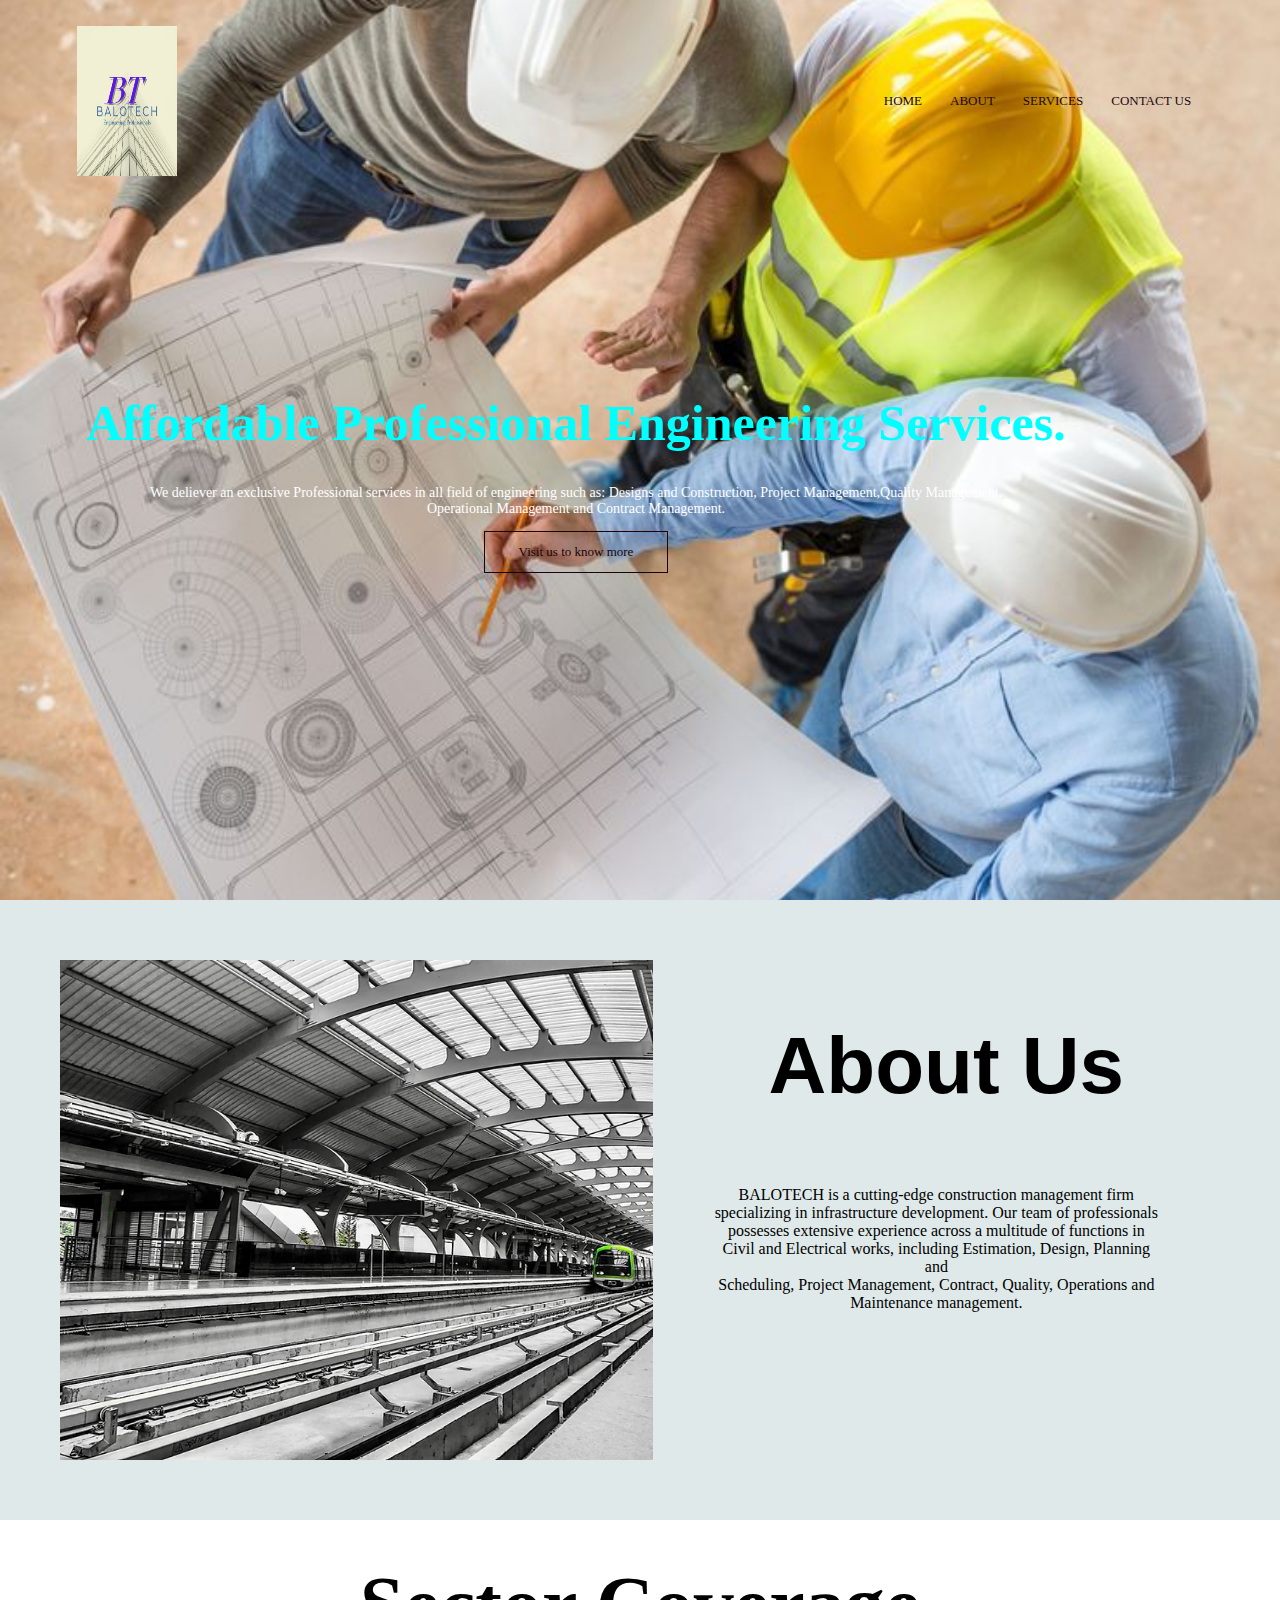
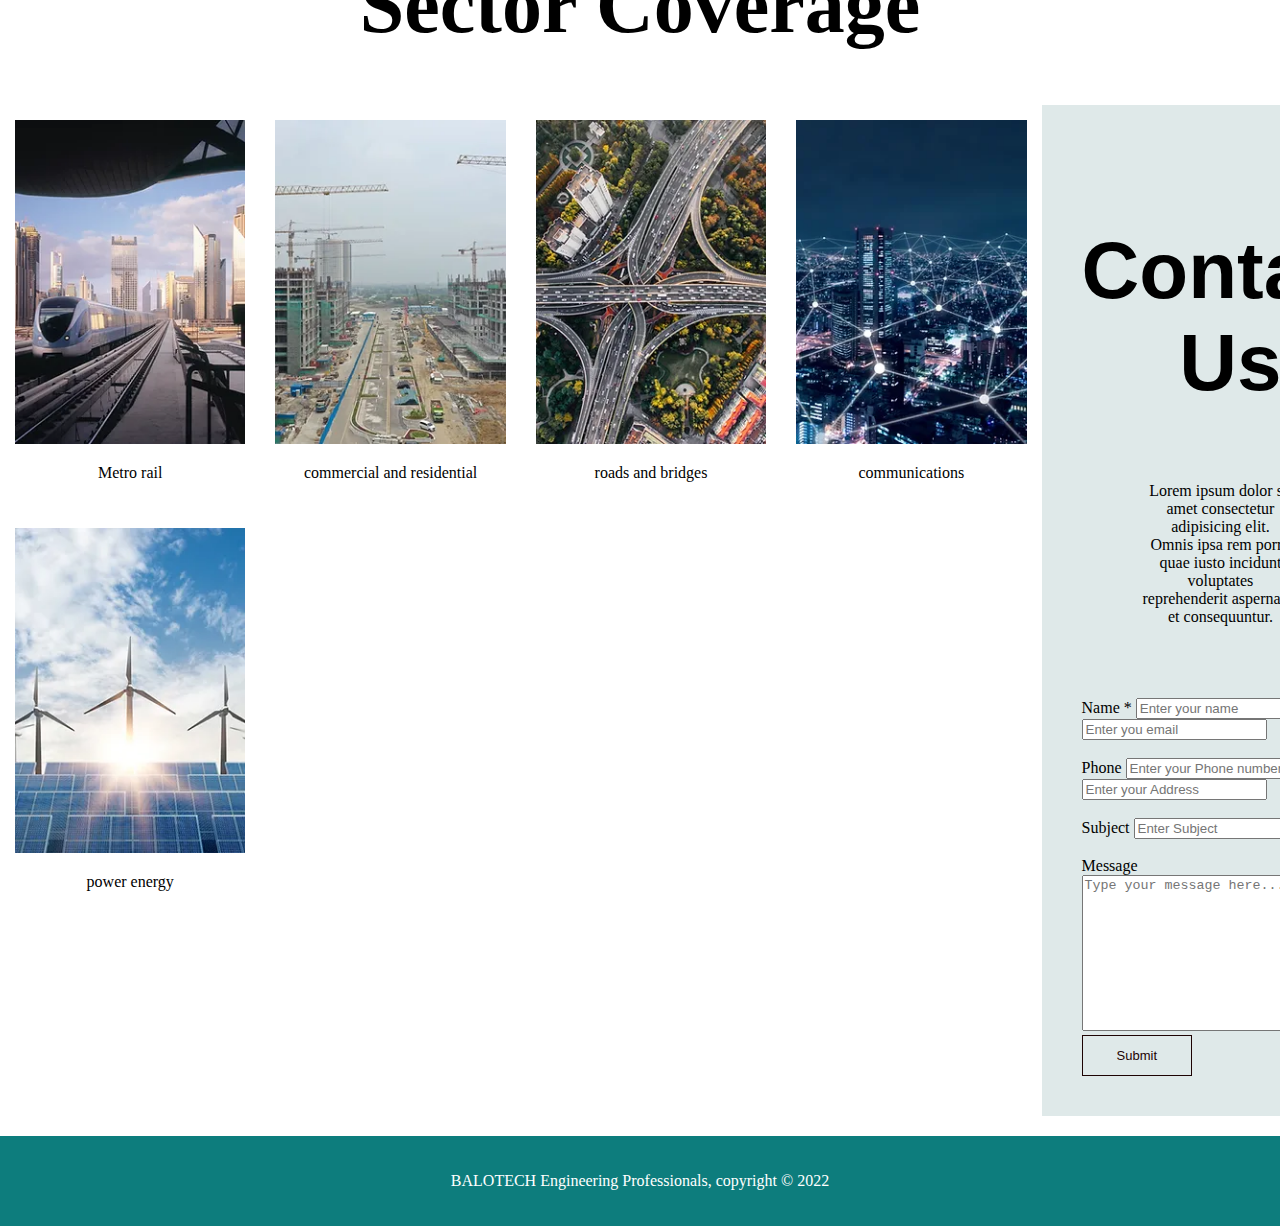
<file: index.html>
<!DOCTYPE html>
<html lang="en">
<head>
    <meta charset="UTF-8">
    <meta http-equiv="X-UA-Compatible" content="IE=edge">
    <meta name="viewport" content="width=device-width, initial-scale=1.0">
    <title>BALOTECH Engineering Professionals</title>
    <link rel="stylesheet" href="style.css">
</head>
<body>
    <section class="header">
        <nav>
            <img src="pictures/download.jpg" alt="" height="150px" width="100px">
        
        <div class="nav-links">
            <ul>
                <li class="current"><a href="index.html">Home</a></li>
                <li><a href="#About Us">About</a></li>
                <li><a href="services.html">Services</a></li>
                <li><a href="#Contact Us">Contact Us</a></li>
            </ul>

        </div>
    </nav>
    <div class="text-box">
        <h1> Affordable Professional Engineering Services.</h1>
        <p>We deliever an exclusive Professional services in all field of engineering such as: Designs and Construction, Project Management,Quality Management,<br> Operational Management and Contract Management. </p>
     <a href="#Contact Us" class="button1">Visit us to know more</a>

    </div>
    </section>

    <section class="container">
<img src="project1/home page/about us.webp" alt="this is an image" height="500px" width="50%">

<div class="image content">
    <a name="About Us"></a>
    <h1> About Us</h1>
    <p>BALOTECH is a cutting-edge construction management firm <br> specializing in infrastructure development. Our team of professionals <br>
        possesses extensive experience across a multitude of functions in <br> Civil and Electrical works, including Estimation, Design, Planning and <br> Scheduling, Project Management, Contract, Quality, Operations and <br> Maintenance management.</p>
</div>

    </section>
<section>
<div class="section">
<h1>Sector Coverage</h1>
<div id="box">
<img title="Metro rail" src="project1/home page/metro rail.webp" alt="" width="100%"> <p>Metro rail</p>
</div>
<div id="box">
<img title="commercial and residentials" src="project1/home page/commercial+residential.webp" alt="" width="100%"> <p>commercial and residential</p>
</div>
<div id="box">
<img title="road and bridges" src="project1/home page/roads and bridges.webp" alt="" width="100%"> <p>roads and bridges</p>
</div>
<div id="box">
<img title="communications" src="project1/home page/communications.webp" alt="" width="100%"> <p>communications</p>
</div>
<div id="box">
<img title="power energy" src="project1/home page/power energy.webp" alt="" width="100%"> <p>power energy</p>
</div>
</div>
</section>

<section class="container">
<div id="case">
    <a name="Contact Us"></a>
<h1>Contact Us</h1>
<p>Lorem ipsum dolor sit amet consectetur adipisicing elit. <br> Omnis ipsa rem porro quae iusto incidunt voluptates <br> reprehenderit aspernatur et consequuntur.</p><br><br>
<form>
<label for="name">Name *</label>
<input type="text" placeholder="Enter your name"> <label for="email">Email*</label> <input type="email"
placeholder="Enter you email"><br><br>
<label for="pnumber">Phone</label>
<input type="number" placeholder="Enter your Phone number"> <label for="address">Address</label> <input type="address" placeholder="Enter your Address"><br><br>
<label for="subject">Subject</label> <input type="text" placeholder="Enter Subject"><br><br>
<label for="message">Message</label> <br><textarea name="message" id="message" cols="30" rows="10" placeholder="Type your message here...."></textarea><br>
<button class="button1" type="submit">Submit</button>
</div>
</form>
<img src="project1/home page/contact us.webp" alt="" width="50%" height="800px">
</section>


  <footer>
        <p>BALOTECH Engineering Professionals, copyright &COPY; 2022</p>
    </footer>

        
    </body>
</html>
</file>
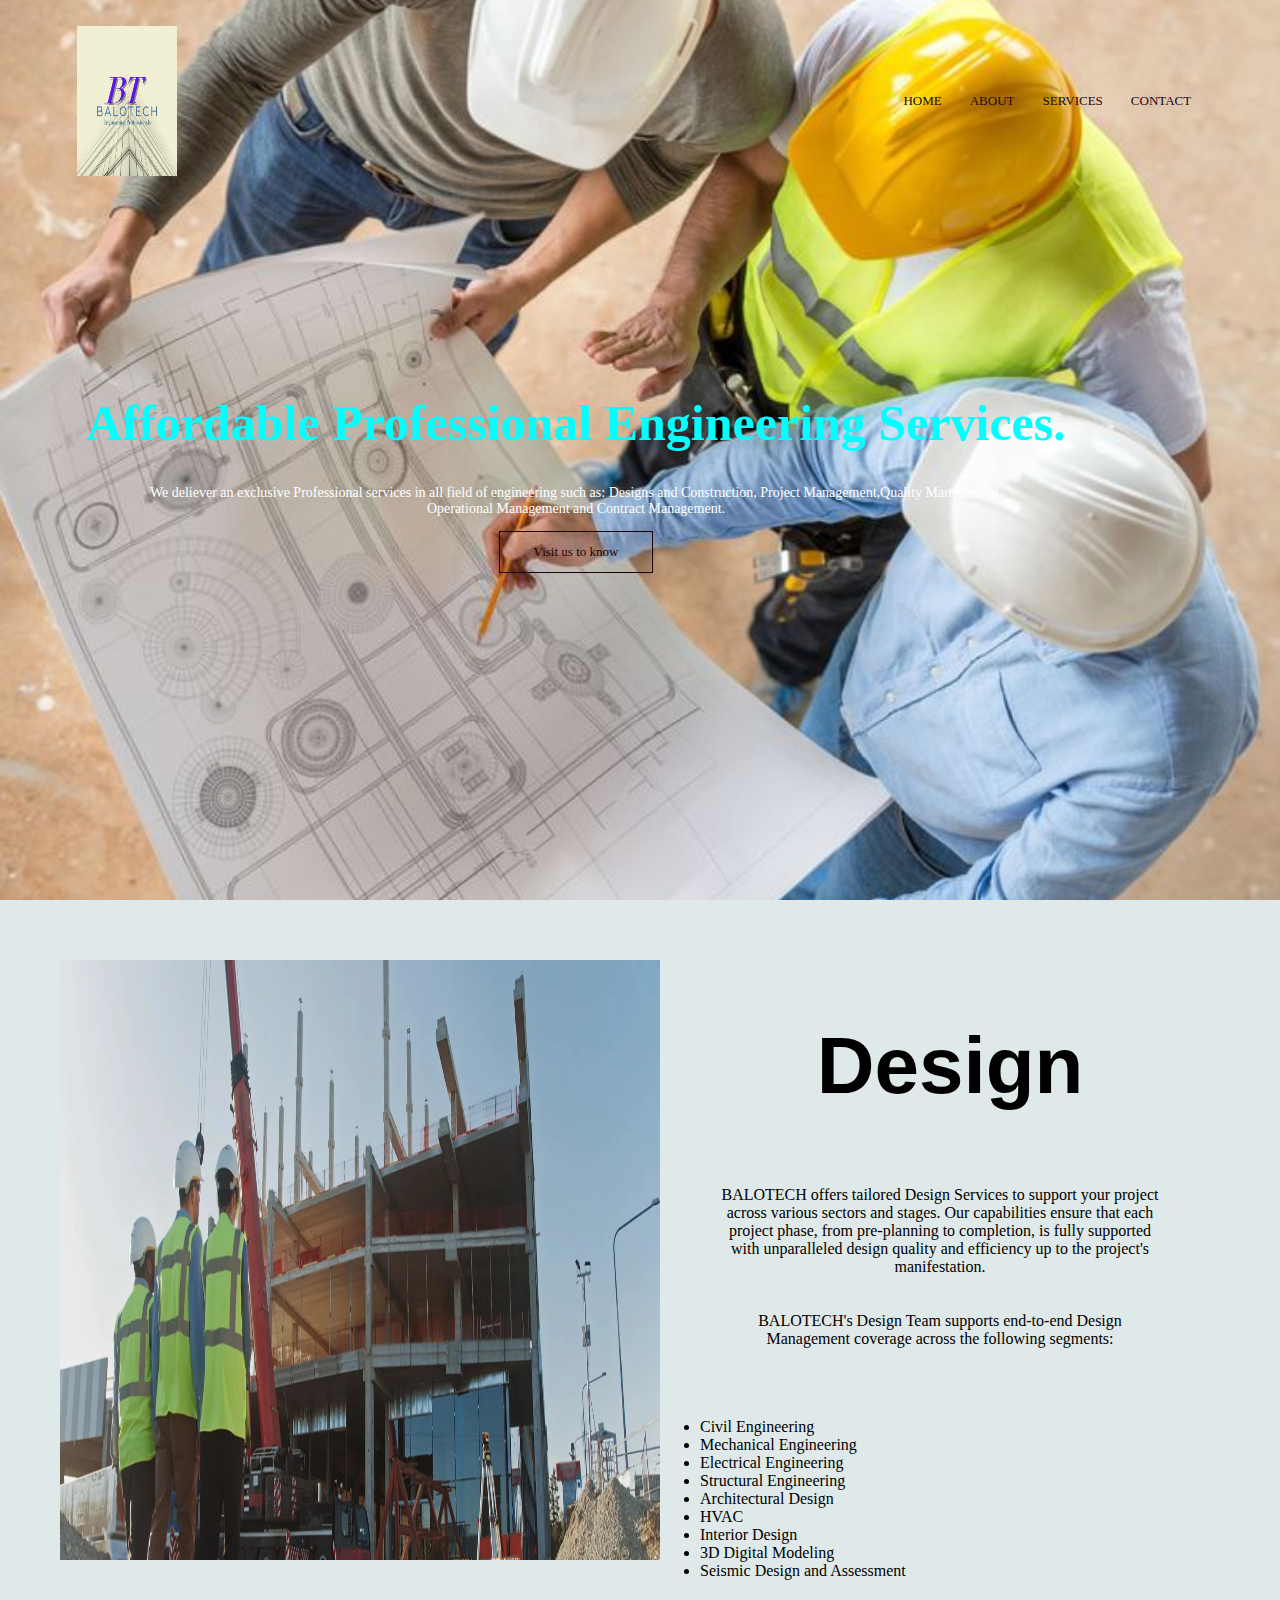
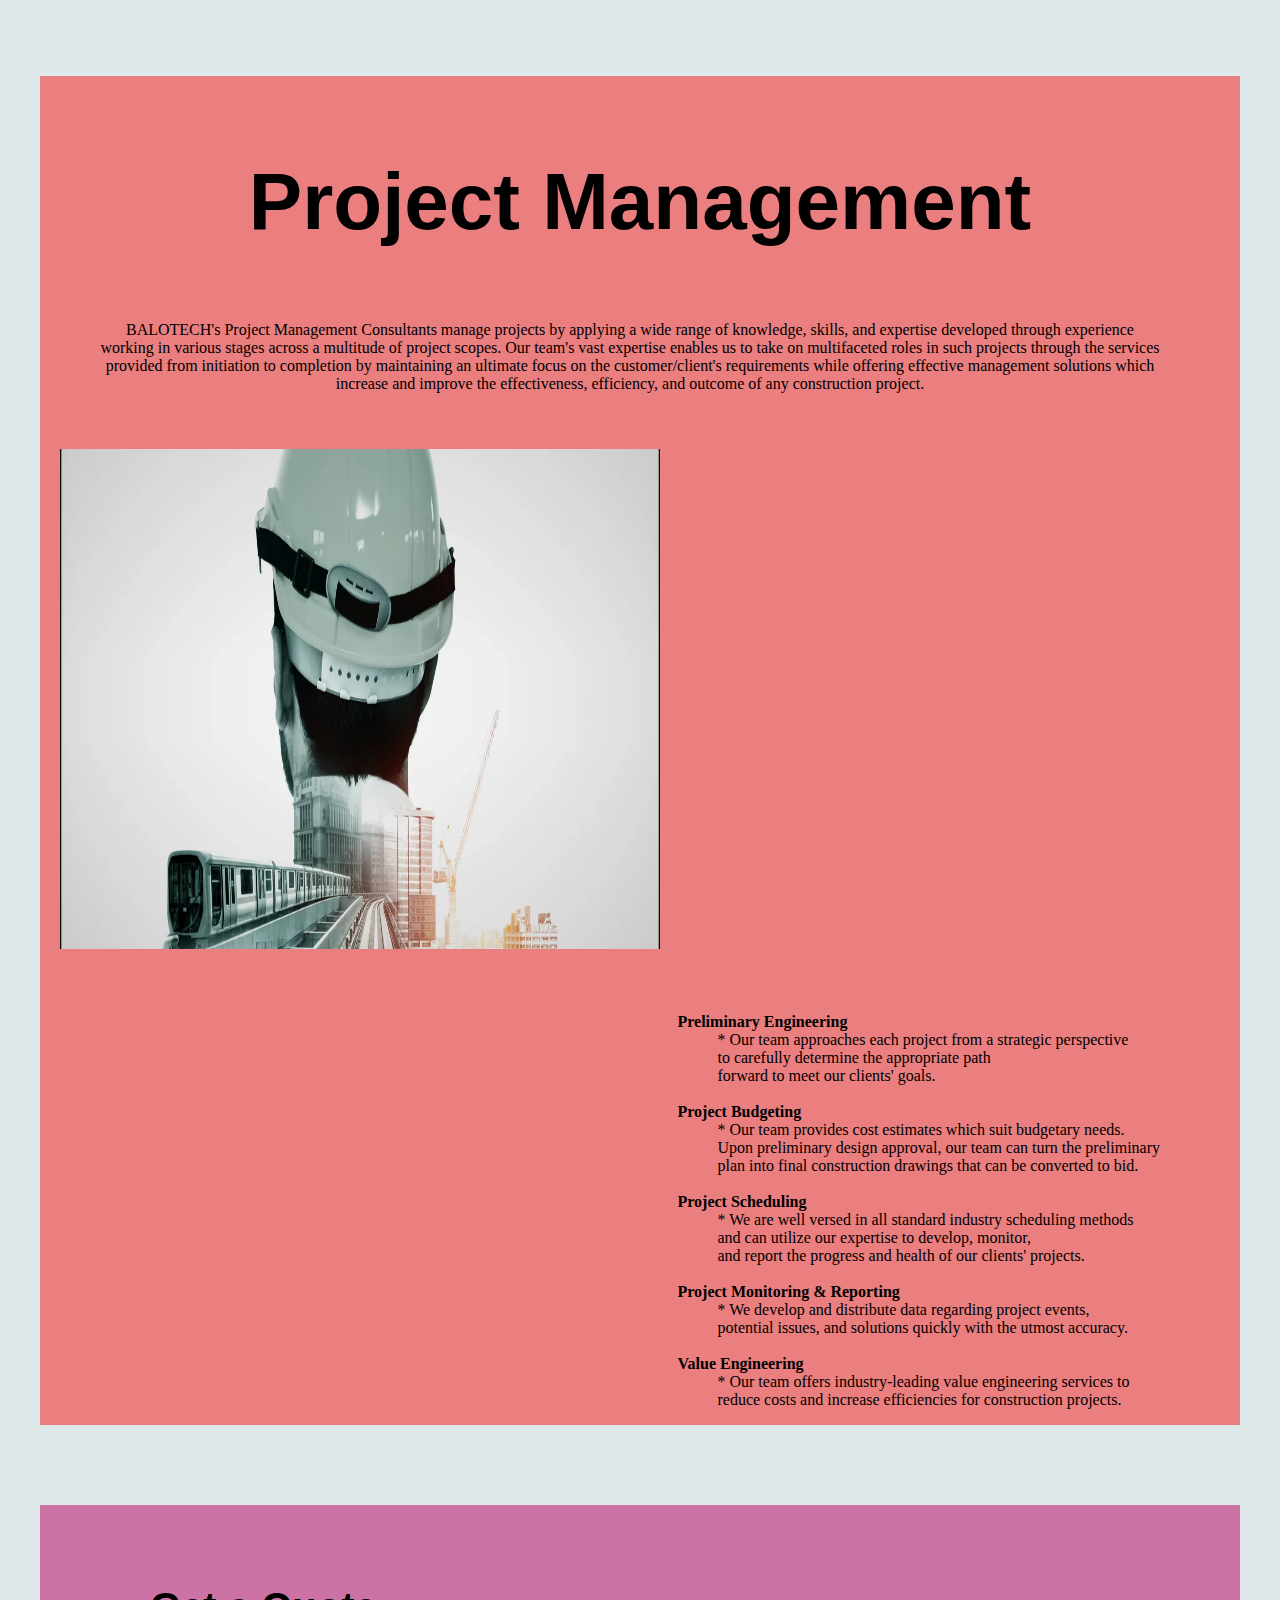
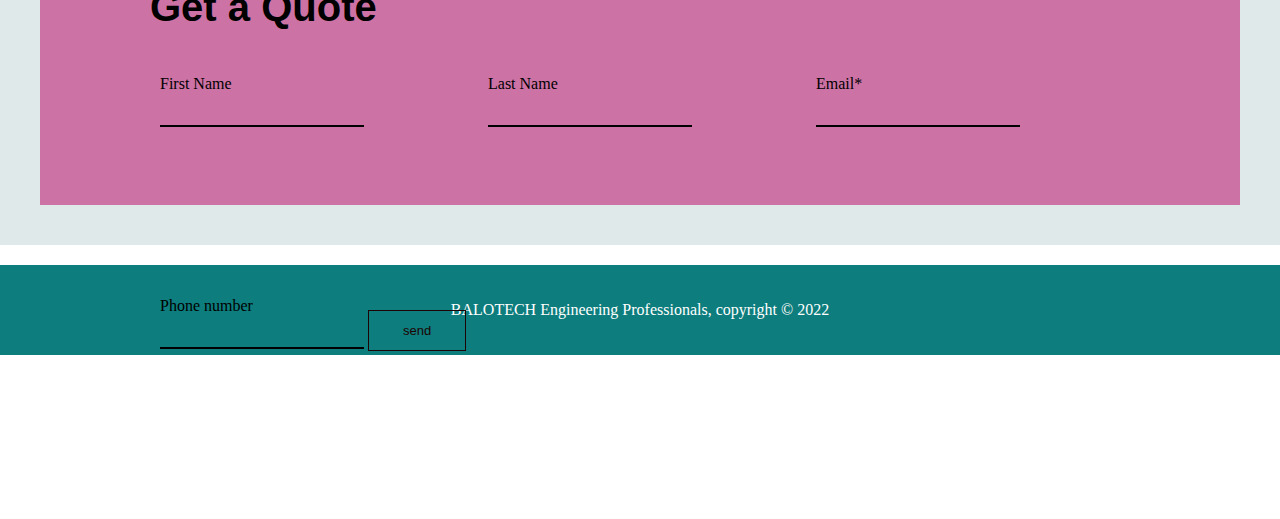
<file: services.html>
<!DOCTYPE html>
<html lang="en">
<head>
    <meta charset="UTF-8">
    <meta http-equiv="X-UA-Compatible" content="IE=edge">
    <meta name="viewport" content="width=device-width, initial-scale=1.0">
    <title>BALOTECH Engineering Professionals</title>
    <link rel="stylesheet" href="style.css">
</head>
<body>
    <section class="header">
        <nav>
            <img src="pictures/download.jpg" alt="" height="150px" width="100px">
        
        <div class="nav-links">
            <ul>
                <li><a href="index.html">Home</a></li>
                <li><a href="index.html#About Us">About</a></li>
                <li><a href="services.html">Services</a></li>
                <li><a href="index.html#Contact Us">Contact</a></li>
            </ul>

        </div>
    </nav>
    <div class="text-box">
        <h1> Affordable Professional Engineering Services.</h1>
        <p>We deliever an exclusive Professional services in all field of engineering such as: Designs and Construction, Project Management,Quality Management,<br> Operational Management and Contract Management. </p>
     <a href="" class="button1">Visit us to know</a>

    </div>
    </section>
    <section class="container">
    
        <img src="project1/services/design.jpg" alt="this is an image" height="600px" width="50%">
        
        <div id="image content">
            <h1> Design</h1>
            <p class="text"> BALOTECH offers tailored Design Services to support your project across various sectors and stages. Our capabilities ensure that each project phase, from pre-planning to completion, is fully supported  with unparalleled design quality and efficiency up to the project's manifestation. <br><br><br>
            BALOTECH's Design Team supports end-to-end Design Management coverage across the following segments:</p><br>
            <ul class="eng">
                <li>Civil Engineering</li>
                <li>Mechanical Engineering</li>
                <li>Electrical Engineering</li>
                <li>Structural Engineering</li>
                <li>Architectural Design</li>
                <li>HVAC</li>
                <li>Interior Design</li>
                <li>3D Digital Modeling</li>
                <li>Seismic Design and Assessment</li>
            </ul>
        </div>
        
            </section>
            <section class="container">
                <div id="bag">
                <h1>Project Management</h1>
                <p>BALOTECH's Project Management Consultants manage projects by applying a wide range of knowledge, skills, and expertise developed through experience working in various stages across a multitude of project scopes. Our team's vast expertise enables us to take on multifaceted roles in such projects through the services provided from initiation to completion by maintaining an ultimate focus on the customer/client's requirements while offering effective management solutions which increase and improve the effectiveness, efficiency, and outcome of any construction project. </p>
                 <img src="project1/services/project management.webp" alt="" height="500px" width="50%">
                 <dl id="proj" >
                    <dt><b> Preliminary Engineering </b></dt>
                    <dd>* Our team approaches each project from a strategic perspective <br> to carefully determine the appropriate path <br> forward to meet our clients' goals.</dd><br>
                    <dt><b> Project Budgeting </b></dt>
                    <dd>* Our team provides cost estimates which suit budgetary needs. <br>
                        Upon preliminary design approval, our team can turn the preliminary <br> plan into final construction drawings that can be converted to bid.</dd><br>
                    <dt><b> Project Scheduling </b></dt>
                    <dd>* We are well versed in all standard industry scheduling methods <br> and can utilize our expertise to develop, monitor, <br> and report the progress and health of our clients' projects.</dd><br>
                    <dt><b> Project Monitoring & Reporting </b></dt>
                    <dd>* We develop and distribute data regarding project events, <br> potential issues, and solutions quickly with the utmost accuracy.</dd><br>
                    <dt> <b> Value Engineering </b></dt>
                    <dd>* Our team offers industry-leading value engineering services to <br> reduce costs and increase efficiencies for construction projects.</dd>
                 </dl>
                </div>
                </section>
                <section class="container">
                <div class="top">
                  <!-- <h1>Get a Quote</h1><br>-->
                    <form id="quote">
                        <h1>Get a Quote</h1><br>
                    <div><label for="name">First Name</label> <br><input type="text"><br></div>
                        
                    <div><label for="lname">Last Name</label> <br><input type="text"><br></div>
                        <div><label for="email">Email*</label> <br><input type="email"><br></div>
                       <div> <label for="pnumber">Phone number</label><br><input type="number"></div>
                       <button class="button1">send</button>
                    </form>
                </div>

                
            </section>
            
  <footer>
    <p>BALOTECH Engineering Professionals, copyright &COPY; 2022</p>
</footer>
</body>
</html>
</file>
<file: style.css>
body{
    margin: 0;
    padding: 0;
}
.header{
    min-height: 100vh;
    width: 100%;
    background: url(pictures/engineer.jpg);
    background-position:center ;
    background-size:cover ;
    position: relative;
}
nav{
    display: flex;
    padding: 2% 6%;
    justify-content:space-between ;
    align-items: center;
}
.nav-links{
    flex: 1;
    text-align: right;
}
.nav-links ul li{
    list-style:none ;
    padding: 12px;
    display: inline-block;
    position:relative ;
    text-transform: uppercase;
}
.nav-links ul li a{
    font-size: 13px;
    color: rgb(32, 7, 23);
    text-decoration: none;
}
.nav-links ul li::after{
    content:'' ;
    width:0% ;
    height:2px ;
    background-color: rgb(94, 85, 10);
    display: block;
    margin: auto;
    transition: 0.5s;
}
.nav-links ul li:hover::after{
    width:100%;

}
.text-box{
    width: 90%;
    color:rgb(106, 7, 70) ;
    top:40% ;
    right:10% ;
    position:absolute ;
    transform: translate(-50,-50);
    text-align: center;
}
.text-box h1{
    font-size: 50px;
    color: aqua;
}
.text-box p{
    margin:10px, 0, 40px ;
    font-size:14px ;
    color: #fff;
}
.button1{
    display: inline-block;
    text-decoration:none ;
    border:1px solid ;
    color:rgb(29, 3, 3) ;
    padding:12px 34px ;
    font-size :13px; 
    background:transparent  ;
    cursor: pointer;
    position: relative;
    
}
.button1:hover{
    border: 1px solid blue;
    transition: 1s;
    background: blue;
}
.container{
background:rgba(192, 211, 212, 0.5);
display: flex;
justify-content: space-between;
padding: 40px;
}
.container img{
margin-top: 20px;
margin-left: 20px;
margin-bottom: 20px;
}
.container h1{
    margin-top: 80px;
  text-align: center;  
font-size: 80px;
font-weight: bold;
font-family: 'Franklin Gothic Medium', 'Arial Narrow', Arial, sans-serif;
}
.container p{
margin-left: 20px;
margin-right: 60px;
text-align: center;
margin-left: 40px;
padding: 20px;
font-family: Cambria, Cochin, Georgia, Times, 'Times New Roman', serif;
}
.section h1{
text-align: center;
margin-top: 40px;
font-size: 80px;
font-weight: bolder;
}
.section #box{
float:left ;
width: 18%;
padding:15px;
text-align: center;
}
footer{
    padding: 20px;
    margin-top: 20px;
    color: #ffffff;
    background-color: #0d7d7d;
    text-align: center;

}
.container dl{
margin-left: 40px;
}
.container #bag{
background: rgb(235, 126, 126);
}
.container #proj{
float: right;
margin-top: 40px;
margin-right: 80px;
text-align: left;
}
 #quote div{
    display: inline-block;
    margin-left: 120px;
    margin-bottom: 80px;

        
}
 .top{
    height: 300px;
    background: #cd72a4;
    width: 100%;
}
#quote h1{
    font-size: 40px;
    text-align: left;
    margin-left: 110px;
}
 #quote input{
    width: 200px;
    height: 30px;
    border-bottom: #000 2px solid;
    background: transparent;
    border-left: none;
    border-right: none;
    border-top: none;
    margin-bottom: 90px;
}
</file>
